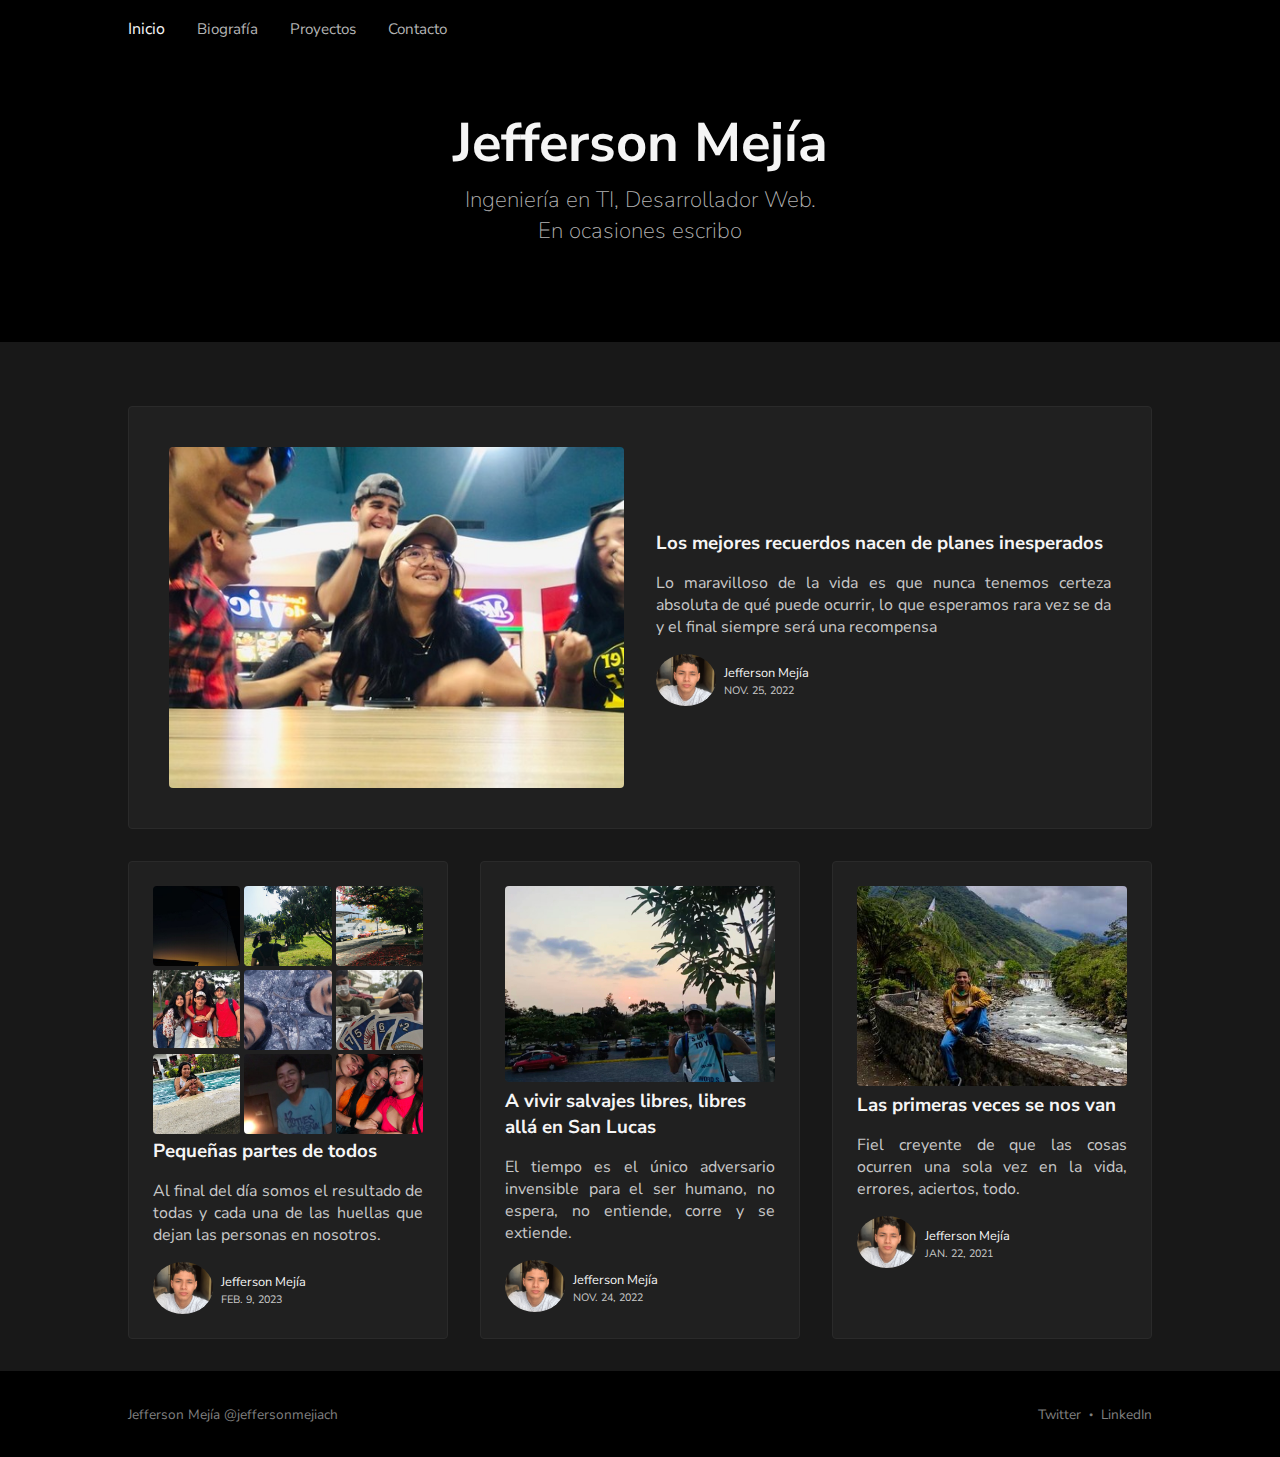
<file: index.html>
<!DOCTYPE html>
<html lang="es">
	<head>
		<meta charset="UTF-8" />
		<meta name="viewport" content="width=device-width, initial-scale=1.0" />
		<title>Jefferson Mejía @jeffersonmejiach</title>
		<!-- GLOBAL METADATA -->
		<meta name="author" content="Jefferson Mejía" />
		<meta
			name="description"
			content="Ingeniería en TI, Desarrollador Web. En ocasiones escribo"
		/>
		<meta
			name="keywords"
			content="Jefferson Mejía, blog, desarrollador web, programador, javascript"
		/>
		<!-- OPEN GRAPH - FACEBOOK -->
		<meta property="og:type" content="website" />
		<meta property="og:url" content="https://jeffersonmejia.github.io/blog" />
		<meta property="og:title" content="Jefferson Mejía" />
		<meta
			property="og:description"
			content="Ingeniería en TI, Desarrollador Web. En ocasiones escribo"
		/>
		<meta property="og:image" content="assets/img/profile.jpg" />

		<!-- TWITTER -->
		<meta property="twitter:card" content="assets/img/profile.jpg" />
		<meta property="twitter:title" content="Jefferson Mejía" />
		<meta
			property="twitter:description"
			content="Ingeniería en TI, Desarrollador Web. En ocasiones escribo"
		/>
		<meta property="twitter:image" content="assets/img/profile.jpg" />
		<meta property="twitter:url" content="https://jeffersonmejia.github.io/blog" />
		<!-- FONTS -->
		<link rel="preconnect" href="https://fonts.googleapis.com" />
		<link rel="preconnect" href="https://fonts.gstatic.com" crossorigin />
		<link
			href="https://fonts.googleapis.com/css2?family=Nunito+Sans:wght@200;300;400;600;800&display=swap"
			rel="stylesheet"
		/>
		<!-- FAVICON & STYLES -->
		<link rel="shortcut icon" href="assets/img/favicon.jpg" type="image/jpg" />
		<link rel="stylesheet" href="./styles/index.css" />
	</head>
	<body>
		<nav>
			<ul>
				<li class="logo-nav hidden">
					<p>Jefferson Mejía</p>
				</li>
				<li class="tab-active">Inicio</li>
				<li><a href="about.html">Biografía</a></li>
				<li><a href="./projects.html">Proyectos</a></li>
				<li><a href="#" class="contact-me-ancle">Contacto</a></li>
			</ul>
		</nav>
		<header>
			<h1 class="name">Jefferson Mejía</h1>
			<h2 class="name-description">
				Ingeniería en TI, Desarrollador Web.
				<br />
				En ocasiones escribo
			</h2>
		</header>
		<main>
			<section>
				<article class="article-cover">
					<figure class="article-description">
						<img
							src="assets/img/shopping-birthday-11-25-2023.jpg"
							alt="Foto de cumpleaños número 20"
							width="300"
						/>
						<figcaption>
							<h3>Los mejores recuerdos nacen de planes inesperados</h3>
							<p>
								Lo maravilloso de la vida es que nunca tenemos certeza absoluta de qué
								puede ocurrir, lo que esperamos rara vez se da y el final siempre será una
								recompensa
							</p>
							<figure class="article-author article-author-cover">
								<img src="assets/img/avatar.jpg" alt="profile" width="60" />
								<figcaption>
									<a href="about.html">Jefferson Mejía</a>
									<h6>NOV. 25, 2022</h6>
								</figcaption>
							</figure>
						</figcaption>
					</figure>
					<figure class="article-author">
						<img src="assets/img/avatar.jpg" alt="profile" width="60" />
						<figcaption>
							<a href="about.html">Jefferson Mejía</a>
							<h6>NOV. 25, 2023</h6>
						</figcaption>
					</figure>
				</article>
				<article>
					<figure class="article-description">
						<div class="grid-memories">
							<img src="./assets/img/memories-grid-1.jpg" alt="" />
							<img src="./assets/img/memories-grid-2.jpg" alt="" />
							<img src="./assets/img/memories-grid-3.jpg" alt="" />

							<img src="./assets/img/memories-grid-4.jpg" alt="" />
							<img src="./assets/img/memories-grid-5.jpg" alt="" />
							<img src="./assets/img/memories-grid-6.jpg" alt="" />

							<img src="./assets/img/memories-grid-7.jpg" alt="" />
							<img src="./assets/img/memories-grid-8.jpg" alt="" />
							<img src="./assets/img/memories-grid-9.jpg" alt="" />
						</div>
						<figcaption>
							<h3>Pequeñas partes de todos</h3>
							<p>
								Al final del día somos el resultado de todas y cada una de las huellas que
								dejan las personas en nosotros.
							</p>
						</figcaption>
					</figure>
					<figure class="article-author">
						<img src="assets/img/avatar.jpg" alt="profile" width="60" />
						<figcaption>
							<a href="about.html">Jefferson Mejía</a>
							<h6>FEB. 9, 2023</h6>
						</figcaption>
					</figure>
				</article>
				<article>
					<figure class="article-description">
						<img
							src="assets/img/me-sunrise.jpg"
							alt="Atardecer Universidad Tecnica de Manabi"
							width="300"
						/>
						<figcaption>
							<h3>A vivir salvajes libres, libres allá en San Lucas</h3>
							<p>
								El tiempo es el único adversario invensible para el ser humano, no espera,
								no entiende, corre y se extiende.
							</p>
						</figcaption>
					</figure>
					<figure class="article-author">
						<img src="assets/img/avatar.jpg" alt="profile" width="60" />
						<figcaption>
							<a href="about.html">Jefferson Mejía</a>
							<h6>NOV. 24, 2022</h6>
						</figcaption>
					</figure>
				</article>

				<article>
					<figure class="article-description">
						<img
							src="assets/img/banos-sierra.jpg"
							alt="Baños de agua santa Ecuador"
							width="300"
						/>
						<figcaption>
							<h3>Las primeras veces se nos van</h3>
							<p>
								Fiel creyente de que las cosas ocurren una sola vez en la vida, errores,
								aciertos, todo.
							</p>
						</figcaption>
					</figure>
					<figure class="article-author">
						<img src="assets/img/avatar.jpg" alt="profile" width="60" />
						<figcaption>
							<a href="about.html">Jefferson Mejía</a>
							<h6>JAN. 22, 2021</h6>
						</figcaption>
					</figure>
				</article>
			</section>
		</main>
		<footer>
			<section class="author">
				<a href="about.html"> Jefferson Mejía @jeffersonmejiach </a>
			</section>
			<ul class="links">
				<li>
					<a href="https://twitter.com/jeffersonmch" target="_blank">Twitter</a>
				</li>
				<li class="separator">
					<span>•</span>
				</li>
				<li>
					<a href="https://www.linkedin.com/in/jeffersonmejia" target="_blank"
						>LinkedIn</a
					>
				</li>
			</ul>
		</footer>

		<ul class="nav-bottom">
			<li class="tab-active">Inicio</li>
			<li><a href="about.html">Biografía</a></li>
			<li><a href="./projects.html">Proyectos</a></li>
			<li><a href="#" class="contact-me-ancle">Contacto</a></li>
		</ul>
		<script src="./js/index.js" type="module"></script>
	</body>
</html>
</file>
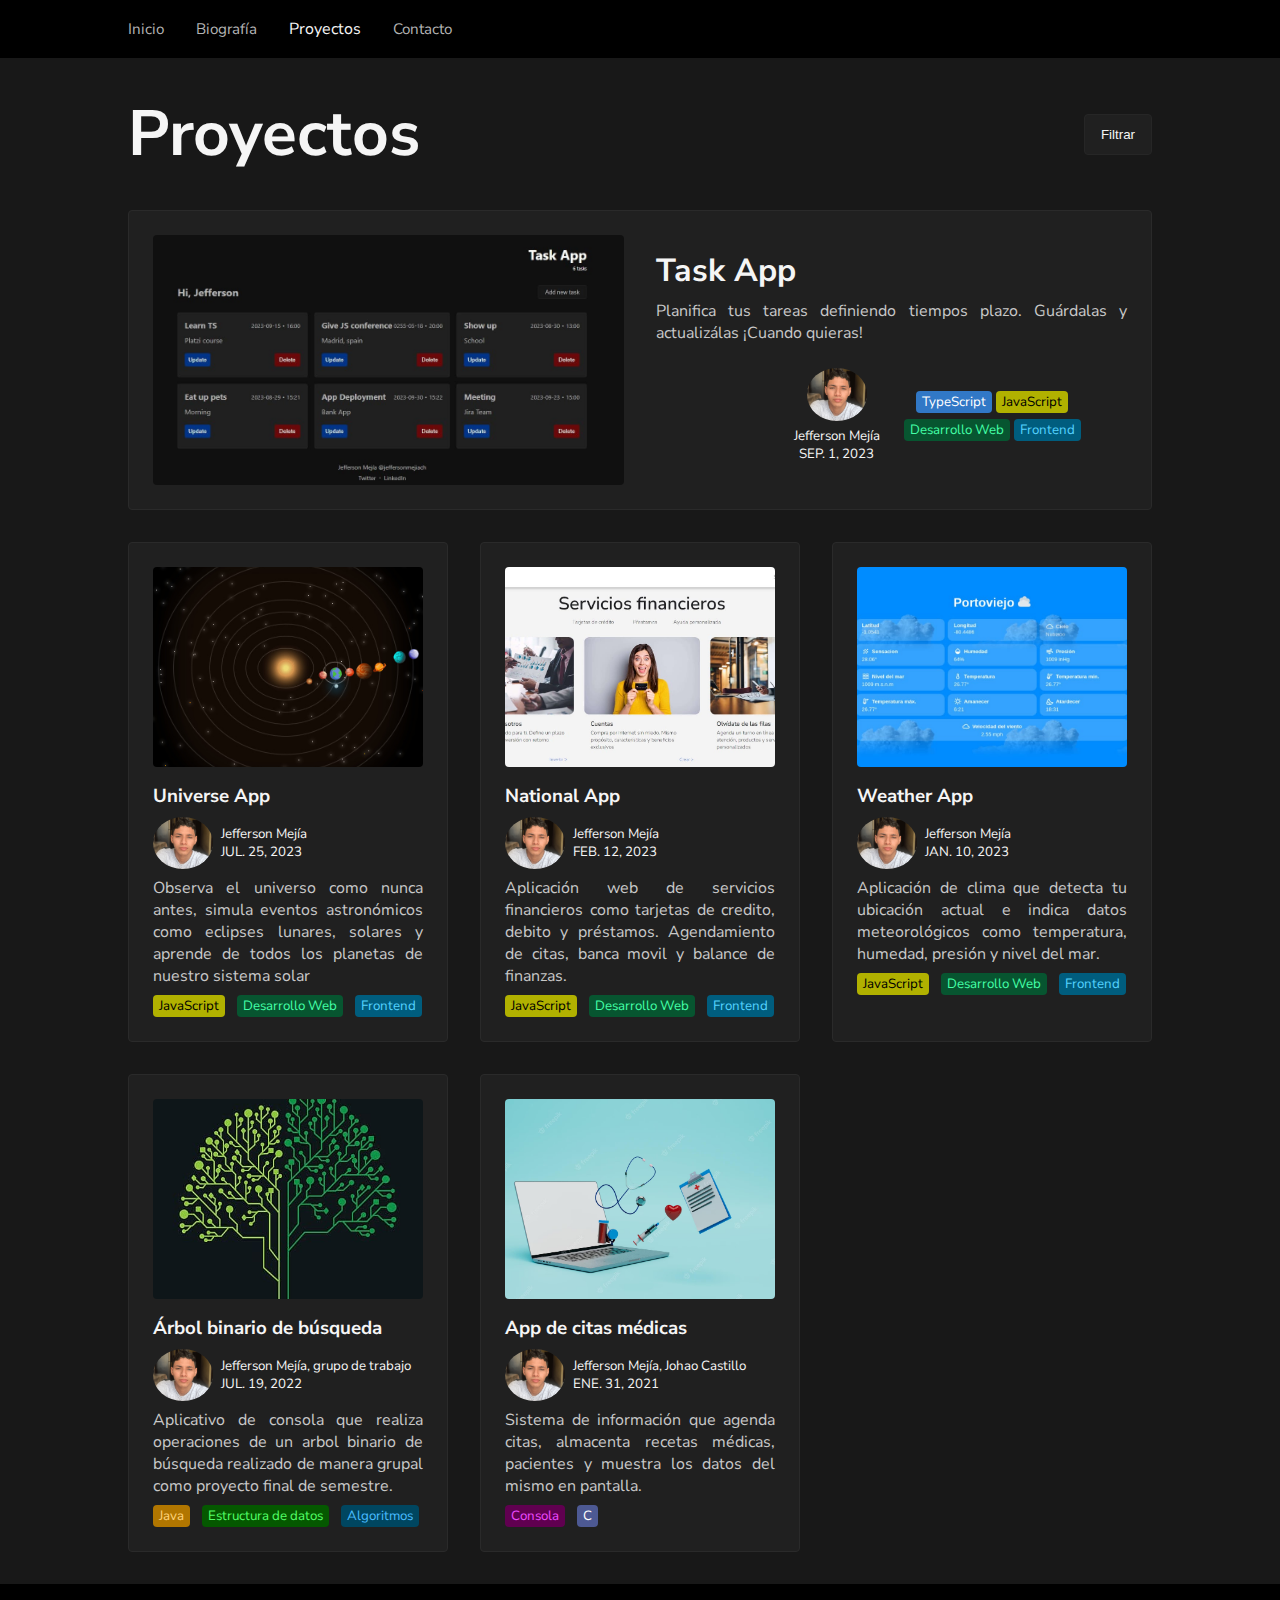
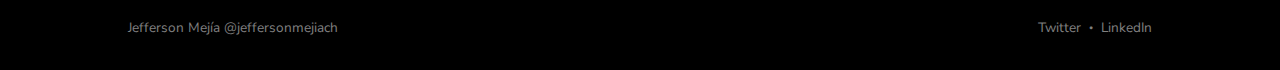
<file: projects.html>
<!DOCTYPE html>
<html lang="es">
	<head>
		<meta charset="UTF-8" />
		<meta name="viewport" content="width=device-width, initial-scale=1.0" />
		<title>Proyectos de Jefferson Mejía</title>
		<!-- GLOBAL METADATA -->
		<meta name="author" content="Jefferson Mejía" />
		<meta
			name="description"
			content="Ingeniería en TI, Desarrollador Web. En ocasiones escribo"
		/>
		<meta
			name="keywords"
			content="Jefferson Mejía, blog, desarrollador web, programador, javascript"
		/>
		<!-- OPEN GRAPH - FACEBOOK -->
		<meta property="og:type" content="website" />
		<meta property="og:url" content="https://jeffersonmejia.github.io/blog" />
		<meta property="og:title" content="Jefferson Mejía" />
		<meta
			property="og:description"
			content="Ingeniería en TI, Desarrollador Web. En ocasiones escribo"
		/>
		<meta property="og:image" content="assets/img/profile.jpg" />

		<!-- TWITTER -->
		<meta property="twitter:card" content="assets/img/profile.jpg" />
		<meta property="twitter:title" content="Jefferson Mejía" />
		<meta
			property="twitter:description"
			content="Ingeniería en TI, Desarrollador Web. En ocasiones escribo"
		/>
		<meta property="twitter:image" content="assets/img/profile.jpg" />
		<meta property="twitter:url" content="https://jeffersonmejia.github.io/blog" />
		<!-- FONTS -->
		<link rel="preconnect" href="https://fonts.googleapis.com" />
		<link rel="preconnect" href="https://fonts.gstatic.com" crossorigin />
		<link
			href="https://fonts.googleapis.com/css2?family=Nunito+Sans:wght@200;300;400;600;800&display=swap"
			rel="stylesheet"
		/>
		<!-- FAVICON & STYLES -->
		<link rel="shortcut icon" href="assets/img/favicon.jpg" type="image/jpg" />
		<link rel="stylesheet" href="./styles/projects.css" />
	</head>
	<body>
		<nav>
			<ul>
				<li class="logo-nav hidden">
					<p>Jefferson Mejía</p>
				</li>
				<li><a href="./index.html">Inicio</a></li>
				<li><a href="about.html">Biografía</a></li>
				<li class="tab-active">Proyectos</li>
				<li><a href="#" class="contact-me-ancle">Contacto</a></li>
			</ul>
		</nav>
		<main>
			<section>
				<header>
					<h1>Proyectos</h1>
					<div class="projects-filter-container">
						<button title="Filtra los proyectos por categoría">Filtrar</button>
						<ul class="projects-filter-content hidden"></ul>
					</div>
				</header>
				<a
					href="https://github.com/jeffersonmejia/task-app"
					target="_blank"
					class="article-ancle article-ancle-cover"
				>
					<figure class="project-description">
						<img
							src="assets/img/task-app-project.jpg"
							alt="Foto de app de tareas typescript"
						/>
						<figcaption>
							<h3>Task App</h3>
							<figure class="author-project">
								<img src="./assets/img/avatar.jpg" alt="" />
								<figcaption>
									<small>Jefferson Mejía</small>
									<small>SEP. 1, 2023</small>
								</figcaption>
							</figure>
							<p>
								Planifica tus tareas definiendo tiempos plazo. Guárdalas y actualizálas
								¡Cuando quieras!
							</p>
							<div class="category">
								<div>
									<small>TypeScript</small>
									<small>JavaScript</small>
								</div>
								<div>
									<small>Desarrollo Web</small>
									<small>Frontend</small>
								</div>
							</div>
						</figcaption>
					</figure>
				</a>
				<a
					href="https://github.com/jeffersonmejia/universe-app"
					target="_blank"
					class="article-ancle article-ancle-cover"
				>
					<figure class="project-description">
						<img
							src="assets/img/universe-project.jpg"
							alt="Foto Banco Nacional proyecto"
						/>
						<figcaption>
							<h3>Universe App</h3>
							<figure class="author-project">
								<img src="./assets/img/avatar.jpg" alt="" />
								<figcaption>
									<small>Jefferson Mejía</small>
									<small>JUL. 25, 2023</small>
								</figcaption>
							</figure>
							<p>
								Observa el universo como nunca antes, simula eventos astronómicos como
								eclipses lunares, solares y aprende de todos los planetas de nuestro
								sistema solar
							</p>
							<div class="category">
								<small>JavaScript</small>
								<small>Desarrollo Web</small>
								<small>Frontend</small>
							</div>
						</figcaption>
					</figure>
				</a>
				<a
					href="https://github.com/jeffersonmejia/national-app"
					target="_blank"
					class="article-ancle"
				>
					<figure class="project-description">
						<img
							src="assets/img/national-project.jpg"
							alt="Foto Banco Nacional proyecto"
						/>
						<figcaption>
							<h3>National App</h3>
							<figure class="author-project">
								<img src="./assets/img/avatar.jpg" alt="" />
								<figcaption>
									<small>Jefferson Mejía</small>
									<small>FEB. 12, 2023</small>
								</figcaption>
							</figure>
							<p>
								Aplicación web de servicios financieros como tarjetas de credito, debito y
								préstamos. Agendamiento de citas, banca movil y balance de finanzas.
							</p>
							<div class="category">
								<small>JavaScript</small>
								<small>Desarrollo Web</small>
								<small>Frontend</small>
							</div>
						</figcaption>
					</figure>
				</a>
				<a
					href="https://github.com/jeffersonmejia/weather"
					target="_blank"
					class="article-ancle"
				>
					<figure class="project-description">
						<img
							src="assets/img/weather-project.jpg"
							alt="Foto de arbol binario por noel_delMar"
						/>
						<figcaption>
							<h3>Weather App</h3>
							<figure class="author-project">
								<img src="./assets/img/avatar.jpg" alt="" />
								<figcaption>
									<small>Jefferson Mejía</small>
									<small>JAN. 10, 2023</small>
								</figcaption>
							</figure>
							<p>
								Aplicación de clima que detecta tu ubicación actual e indica datos
								meteorológicos como temperatura, humedad, presión y nivel del mar.
							</p>
							<div class="category">
								<small>JavaScript</small>
								<small>Desarrollo Web</small>
								<small>Frontend</small>
							</div>
						</figcaption>
					</figure>
				</a>

				<a
					href="https://github.com/jeffersonmejia/ABB"
					target="_blank"
					class="article-ancle"
				>
					<figure class="project-description">
						<img
							src="./assets/img/abb-project.jpg"
							alt="Foto de arbol binario por noel_delMar"
						/>
						<figcaption>
							<h3>Árbol binario de búsqueda</h3>
							<figure class="author-project">
								<img src="./assets/img/avatar.jpg" alt="" />
								<figcaption>
									<small>Jefferson Mejía, grupo de trabajo</small>
									<small>JUL. 19, 2022</small>
								</figcaption>
							</figure>
							<p>
								Aplicativo de consola que realiza operaciones de un arbol binario de
								búsqueda realizado de manera grupal como proyecto final de semestre.
							</p>
							<div class="category">
								<small>Java</small>
								<small>Estructura de datos</small>
								<small>Algoritmos</small>
							</div>
						</figcaption>
					</figure>
				</a>
				<a
					href="https://github.com/jeffersonmejia/hospital"
					target="_blank"
					class="article-ancle"
				>
					<figure class="project-description">
						<img
							src="./assets/img/hospital-project.jpg"
							alt="Foto de arbol binario por noel_delMar"
						/>
						<figcaption>
							<h3>App de citas médicas</h3>
							<figure class="author-project">
								<img src="./assets/img/avatar.jpg" alt="" />
								<figcaption>
									<small>Jefferson Mejía, Johao Castillo</small>
									<small>ENE. 31, 2021</small>
								</figcaption>
							</figure>
							<p>
								Sistema de información que agenda citas, almacenta recetas médicas,
								pacientes y muestra los datos del mismo en pantalla.
							</p>
							<div class="category">
								<small>Consola</small>
								<small>C</small>
							</div>
						</figcaption>
					</figure>
				</a>
			</section>
		</main>
		<footer>
			<section class="author">
				<a href="about.html"> Jefferson Mejía @jeffersonmejiach </a>
			</section>
			<ul class="links">
				<li>
					<a href="https://twitter.com/jeffersonmch" target="_blank">Twitter</a>
				</li>
				<li class="separator">
					<span>•</span>
				</li>
				<li>
					<a href="https://www.linkedin.com/in/jeffersonmejia" target="_blank"
						>LinkedIn</a
					>
				</li>
			</ul>
		</footer>
		<ul class="nav-bottom">
			<li>
				<a href="/"> Inicio </a>
			</li>
			<li><a href="about.html">Biografía</a></li>
			<li class="tab-active">Proyectos</li>
			<li><a href="#" class="contact-me-ancle">Contacto</a></li>
		</ul>
		<script src="./js/projects.js"></script>
	</body>
</html>
</file>
<file: styles/index.css>
:root {
	--font-text: 'Nunito Sans', sans-serif;
	--primary-color: rgb(0, 0, 0);
	--secondary-color: rgb(24, 24, 24);
	--tertiary-color: rgb(32, 32, 32);
	--text-color: #f5f5f5;
	--text-color-gray: gray;
	--text-color-gray-2: rgb(180, 180, 180);
	--text-color-paragraph: rgb(200, 200, 200);
	--border-color: #f2f2f2;
	--border-secondary: 1px solid rgb(42, 42, 42);
	--border-radius: 4px;
	--link-color: rgb(196, 235, 255);
	--black-transparent-5: rgba(0, 0, 0, 0.5);
	--black-transparent-1: rgba(0, 0, 0, 0.1);
	--navbar-height: 60px;
}
* {
	margin: 0;
	padding: 0;
	box-sizing: border-box;
}

html {
	font-family: var(--font-text);
	color: var(--text-light-color);
	min-height: 100vh;
	background-color: var(--primary-color);
	color: var(--text-color);
}
body {
	scroll-behavior: smooth;
}

@keyframes opacity {
	from {
		opacity: 0;
	}
	to {
		opacity: 1;
	}
}

nav {
	background-color: var(--primary-color);
	box-shadow: inset -20px 1px 12px rgba(0, 0, 0, 0.5);
	transition: opacity 0.3s ease-in-out;
	display: none;
}
.nav-fixed {
	position: sticky;
	top: 0;
}
nav ul {
	padding: 18px;
	width: 100%;
	display: flex;
	gap: 2rem;
	list-style: none;
	overflow: scroll;
}

nav a {
	text-decoration: none;
	font-size: 0.95rem;
	color: var(--text-color-gray-2);
	padding-bottom: 2px;
}
.tab-active {
	cursor: default;
	color: var(--text-color);
}
nav a:hover {
	border-bottom: 2px solid var(--text-color);
}
.logo-nav {
	font-weight: bold;
	flex-grow: 1;
}
.logo-nav p {
	font-size: 1.15rem;
	width: 45vw;
}
header {
	width: 100%;
	display: flex;
	flex-direction: column;
	align-items: center;
	justify-content: center;
	gap: 4px;
	padding: 2rem 0 4rem 0;
}
header .name {
	font-size: 2.2em;
	text-align: center;
}
header .name-description {
	font-weight: 200;
	font-size: 1.2rem;
	width: 80%;
	text-align: center;
	color: var(--text-color-gray-2);
}
header a {
	color: inherit;
	color: white;
	text-decoration: none;
}
main {
	padding: 2rem;
	background-color: var(--secondary-color);
}
main section {
	display: grid;
	grid-template-columns: repeat(auto-fill, minmax(250px, auto));
	gap: 2rem;
}
article {
	background-color: var(--tertiary-color);
	padding: 1.5rem;
	border-radius: var(--border-radius);
	transition: background-color 0.3s ease-in-out;
	cursor: pointer;
	border: var(--border-secondary);
}
article:hover {
	background-color: rgb(40, 40, 40);
}

article p {
	margin: 1rem 0;
	text-align: justify;
	color: var(--text-color-paragraph);
}

.article-description img {
	width: 100%;
	max-height: 200px;
	border-radius: var(--border-radius);
	object-fit: cover;
	object-position: center;
}

.article-author {
	display: flex;
	align-items: center;
	gap: 8px;
	color: var(--text-color-paragraph);
}
.article-author img {
	border-radius: 50%;
}
.article-author a {
	text-decoration: none;
	color: var(--text-color);
	font-size: 0.8rem;
}
.article-author a:hover {
	text-decoration: underline;
}

.article-author h6 {
	font-weight: 400;
}
.article-author-cover {
	display: none;
}
.grid-memories {
	width: 100%;
	display: grid;
	grid-template-columns: repeat(3, 1fr);
	gap: 4px;
	margin-bottom: 4px;
}
.grid-memories img {
	max-height: 80px;
	object-fit: cover;
	object-position: center;
}
footer {
	display: flex;
	flex-direction: column;
	align-items: center;
	justify-content: space-between;
	padding: 2rem;
	gap: 4px;
}
footer a {
	text-decoration: none;
	color: var(--text-color-gray);
	font-size: 0.85rem;
	transition: color 0.3s ease-in-out;
}
footer a:hover {
	text-decoration: underline;
}
footer .links {
	list-style: none;
	display: flex;
	gap: 8px;
	margin-bottom: 2rem;
}
footer .separator {
	font-size: 8px;
	display: flex;
	align-items: center;
	color: var(--text-color-gray);
}
.nav-bottom {
	position: fixed;
	left: 0;
	right: 0;
	bottom: 0;
	display: flex;
	align-items: center;
	justify-content: space-between;
	background-color: black;
	border-top: 1px solid rgb(54, 54, 54);
	padding: 1rem 2rem;
	list-style: none;
}
.nav-bottom li {
	font-size: 0.8rem;
}
.nav-bottom a {
	text-decoration: none;
	color: var(--text-color-gray-2);
}
.arrow-up-fixed {
	position: fixed;
	right: 2vh;
	bottom: 10vh;
	background-color: black;
	border: var(--border-secondary);
	padding: 0.5rem 1rem;
	border-radius: var(--border-radius);
	cursor: pointer;
}
.hidden {
	display: none;
}
@media screen and (min-width: 530px) {
	nav ul {
		overflow: hidden;
	}
}
@media screen and (min-width: 800px) {
	nav {
		display: block;
	}
	nav ul {
		padding: 18px 0;
	}
	nav ul,
	header,
	section,
	footer {
		width: 80vw;
		margin: auto;
	}
	header {
		padding: 3rem 0 6rem 0;
		gap: 4px;
	}
	header .name {
		width: 100%;
		font-size: 3.4rem;
	}
	header .name-description {
		font-size: 1.4rem;
	}
	section {
		grid-template-columns: repeat(auto-fill, minmax(300px, auto));
	}
	.article-cover {
		margin-top: 2rem;
		grid-column: 1/-1;
		padding: 2.5rem;
	}
	.article-cover .article-description img {
		max-height: none;
	}
	.article-cover .article-description {
		display: grid;
		grid-template-columns: repeat(2, 1fr);
		gap: 2rem;
		align-items: center;
	}
	.article-cover .article-description + .article-author {
		display: none;
	}
	.article-author-cover {
		display: flex;
	}
	.article-author-cover img {
		width: 60px;
	}
	footer {
		flex-direction: row;
		align-items: center;
		gap: 0;
		padding: 2rem 0;
	}
	footer .links {
		margin-bottom: 0;
	}
	.arrow-up-fixed {
		display: none;
	}
	.nav-bottom {
		display: none;
	}
}
</file>
<file: styles/projects.css>
:root {
	--font-text: 'Nunito Sans', sans-serif;
	--primary-color: rgb(0, 0, 0);
	--secondary-color: rgb(24, 24, 24);
	--tertiary-color: rgb(32, 32, 32);
	--text-color: #f5f5f5;
	--text-color-gray: gray;
	--text-color-gray-2: rgb(180, 180, 180);
	--text-color-paragraph: rgb(200, 200, 200);
	--border-color: #f2f2f2;
	--border-primary: 1px solid rgb(38, 38, 38);
	--border-secondary: 1px solid rgb(42, 42, 42);
	--border-radius: 4px;
	--link-color: rgb(196, 235, 255);
	--black-transparent-5: rgba(0, 0, 0, 0.5);
	--black-transparent-1: rgba(0, 0, 0, 0.1);
	--navbar-height: 60px;
}
* {
	margin: 0;
	padding: 0;
	box-sizing: border-box;
}
img {
	width: 100%;
}

html {
	font-family: var(--font-text);
	color: var(--text-light-color);
	min-height: 100vh;
	background-color: var(--primary-color);
	color: var(--text-color);
}
body {
	scroll-behavior: smooth;
}
@keyframes opacity {
	from {
		opacity: 0;
	}
	to {
		opacity: 1;
	}
}

nav {
	background-color: var(--primary-color);
	box-shadow: inset -20px 1px 12px rgba(0, 0, 0, 0.5);
	transition: opacity 0.3s ease-in-out;
	display: none;
}
.nav-fixed {
	position: sticky;
	top: 0;
}
nav ul {
	padding: 18px;
	width: 100%;
	display: flex;
	gap: 2rem;
	list-style: none;
	overflow: scroll;
}
nav a {
	text-decoration: none;
	font-size: 0.95rem;
	color: var(--text-color-gray-2);
	padding-bottom: 2px;
}
.tab-active {
	cursor: default;
	color: var(--text-color);
}
nav a:hover {
	border-bottom: 2px solid var(--text-color);
}
.logo-nav {
	font-weight: bold;
	flex-grow: 1;
}
.logo-nav p {
	font-size: 1.15rem;
	width: 45vw;
}
main {
	padding: 2rem;
	background-color: var(--secondary-color);
}
main section {
	display: grid;
	grid-template-columns: repeat(auto-fill, minmax(250px, auto));
	gap: 2rem;
}
header {
	display: flex;
	align-items: center;
	justify-content: space-between;
	grid-column: 1/-1;
}
.projects-filter-container {
	display: flex;
	justify-content: end;
	align-items: center;
}
.projects-filter-container button {
	height: fit-content;
	background-color: var(--tertiary-color);
	padding: 12px 16px;
	color: var(--text-color);
	border-radius: var(--border-radius);
	border: var(--border-primary);
	cursor: pointer;
}

.projects-filter-content {
	width: 80%;
	max-width: 400px;
	display: flex;
	flex-wrap: wrap;
	gap: 8px;
	position: absolute;
	transform: translateY(6rem);
	background-color: var(--tertiary-color);
	border: var(--border-primary);
	border-radius: var(--border-radius);
	padding: 1rem;
	box-shadow: 1px 1px 12px var(--black-transparent-5);
}
.projects-filter-content li {
	list-style: none;
	padding: 2px 6px;
	border-radius: var(--border-radius);
	font-size: 0.9rem;
	cursor: pointer;
}
.clear-filter {
	background-color: rgb(48, 48, 48);
}
h1 {
	font-size: 2rem;
}
.article-ancle {
	background-color: var(--tertiary-color);
	padding: 1.5rem;
	border-radius: var(--border-radius);
	transition: background-color 0.3s ease-in-out;
	cursor: pointer;
	border: var(--border-secondary);
	text-decoration: none;
	color: var(--text-color);
	transition: opacity 0.2s ease-in-out;
	max-width: 343px;
}
.article-ancle h3 {
	margin-top: 0.5rem;
}
.project-description,
.project-description > figcaption {
	display: flex;
	flex-direction: column;
	gap: 0.5rem;
}
.article-ancle:hover {
	background-color: rgb(40, 40, 40);
}
.article-ancle img {
	max-height: 200px;
	min-height: 200px;
	object-fit: cover;
	border-radius: var(--border-radius);
}
.article-ancle p {
	text-align: justify;
	color: var(--text-color-paragraph);
}
.author-project {
	display: flex;
	align-items: center;
	gap: 8px;
}
.author-project img {
	min-height: 0;
	width: 60px;
	border-radius: 50%;
}
.author-project figcaption {
	display: flex;
	flex-direction: column;
}
.category {
	display: flex;
	flex-wrap: wrap;
	gap: 12px;
}
.category small {
	border-radius: var(--border-radius);
	padding: 2px 6px;
}
footer {
	display: flex;
	flex-direction: column;
	align-items: center;
	justify-content: space-between;
	padding: 2rem;
	gap: 4px;
}
footer a {
	text-decoration: none;
	color: var(--text-color-gray);
	font-size: 0.85rem;
	transition: color 0.3s ease-in-out;
}
footer a:hover {
	text-decoration: underline;
}
footer .links {
	list-style: none;
	display: flex;
	gap: 8px;
	margin-bottom: 2rem;
}
footer .separator {
	font-size: 8px;
	display: flex;
	align-items: center;
	color: var(--text-color-gray);
}
.no-select {
	user-select: none;
	-moz-user-select: none;
	-webkit-user-select: none;
}

.nav-bottom {
	position: fixed;
	left: 0;
	right: 0;
	bottom: 0;
	display: flex;
	align-items: center;
	justify-content: space-between;
	background-color: black;
	border-top: 1px solid rgb(54, 54, 54);
	padding: 1rem 2rem;
	list-style: none;
}
.nav-bottom li {
	font-size: 0.8rem;
}
.nav-bottom a {
	text-decoration: none;
	color: var(--text-color-gray-2);
}
.hidden {
	display: none;
}
@media screen and (min-width: 530px) {
	nav ul {
		overflow: hidden;
	}
}

@media screen and (min-width: 800px) {
	nav {
		display: block;
	}
	.nav-bottom {
		display: none;
	}
}
@media screen and (min-width: 900px) {
	nav ul {
		padding: 18px 0;
	}
	nav ul,
	section,
	footer {
		width: 80vw;
		margin: auto;
	}

	section {
		grid-template-columns: repeat(auto-fill, minmax(300px, auto));
	}
	.article-ancle:first-of-type {
		grid-column: 1/4;
		max-width: none;
	}
	.article-ancle:first-of-type h3 {
		font-size: 2rem;
	}
	.article-ancle:first-of-type figure {
		display: grid;
		grid-template-columns: repeat(2, 1fr);
		gap: 2rem;
		align-items: center;
	}
	.article-ancle:first-of-type img {
		max-height: 250px;
		margin: 0;
	}
	.article-ancle:first-of-type figcaption {
		display: grid;
		grid-template-columns: repeat(2, 1fr);
		height: fit-content;
		column-gap: 1.5rem;
	}
	.article-ancle:first-of-type p {
		grid-column: 1/-1;
	}

	.article-ancle:first-of-type .author-project {
		display: flex;
		flex-direction: column;
		grid-column: 1/2;
		grid-row: 3/4;
		height: fit-content;
		gap: 6px;
		margin-left: auto;
		padding-top: 1rem;
		padding-bottom: 1rem;
	}
	.article-ancle:first-of-type .author-project figcaption {
		display: flex;
	}
	.article-ancle:first-of-type .category {
		grid-column: 1/-1;
		display: flex;
		flex-direction: column;
		width: fit-content;
		grid-column: 2/3;
		gap: 6px;
		margin-right: auto;
		align-items: center;
		justify-content: center;
	}

	.article-ancle:first-of-type .category small {
		text-align: center;
		width: 100%;
	}
	.article-ancle:first-of-type .author-project small {
		text-align: center;
	}
	footer {
		flex-direction: row;
		align-items: center;
		gap: 0;
		padding: 2rem 0;
	}
	footer .links {
		margin-bottom: 0;
	}
	main h1 {
		font-size: 4rem;
	}
}
</file>
